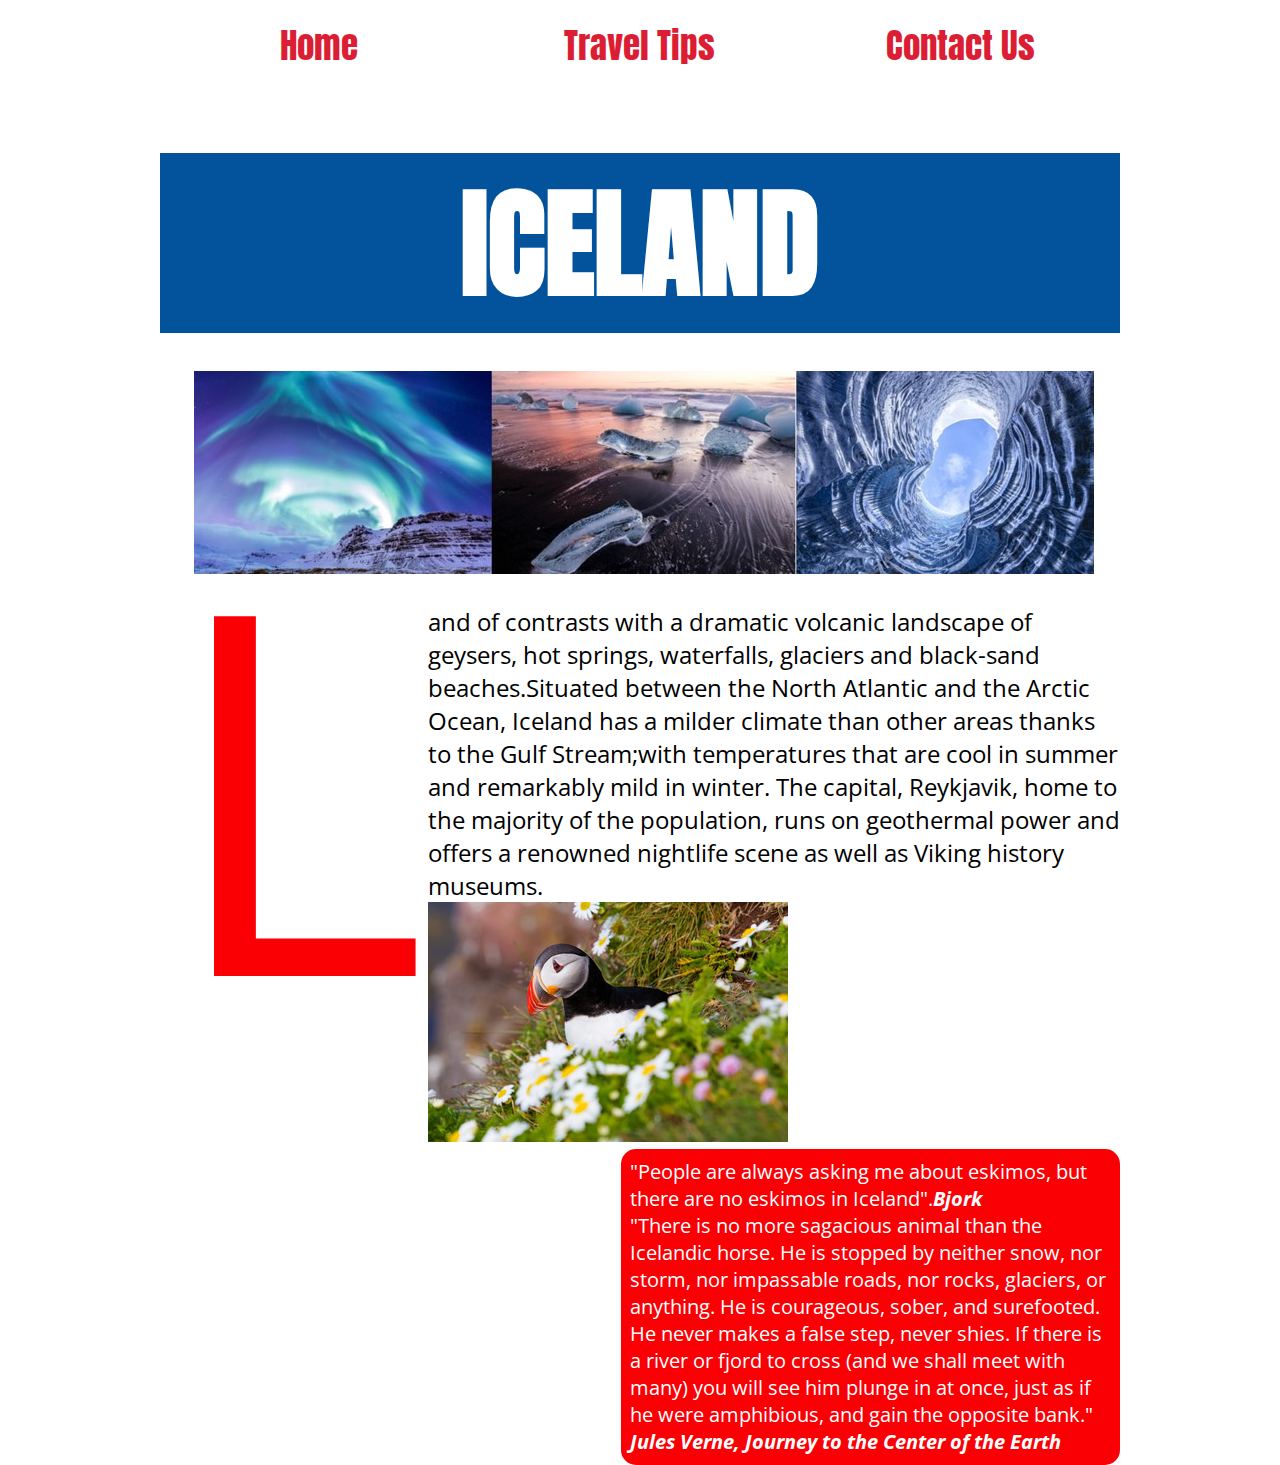
<file: index.html>
<!DOCTYPE html>
<html>
    <head>
          <meta charset="utf-8">

        <title>Iceland Travel Tips Geography</title>
        <link rel="stylesheet" href="iceland.css" type="text/css" />
        <link href="https://fonts.googleapis.com/css?family=Anton|Open+Sans+Condensed:700" rel="stylesheet">
    </head>
    
    <body>
    <!-- navigation bar must have at least 3 items -->
        <div class="nav">
            <ul>
            <li class="Home"><a href="index.html">Home</a></li>
            <li class="TravelTips"><a href="traveltips.html">Travel Tips</a></li>
            <li class="ContactUs"><a href="contactus.html">Contact Us</a></li>
        </ul>
        </div>
            
        <h1 class="country-name">ICELAND</h1>
    
    <!-- images can be replaced monthly with icelandic landscapes -->
    
        <div id="scenic"><img src="images/scenic.jpg" alt="icecave jokularso northern lights"/></div>
        
    <!-- introduction can be expanded if needed -->
    
        <div class="intro">
            
            Land of contrasts with a dramatic volcanic landscape of geysers, hot springs, waterfalls, glaciers and black-sand beaches.Situated between the North Atlantic and the Arctic Ocean, Iceland has a milder climate than other areas thanks to the Gulf Stream;with temperatures that are cool in summer and remarkably mild in winter. The capital, Reykjavik, home to the majority of the population, runs on geothermal power and offers a renowned nightlife scene as well as Viking history museums.
     
     <!-- quotes about Iceland can be updated with quotes from public figures or icelandic proverbs  -->  
     
     <!---bird image can replaced with another flora or fauna image with the same dimensions 360x240 or smaller -->  
     
     <div class="bird"><img src="images/atlanticpuffin.jpg" alt="atlanticpuffin" /></div>
        <div class="quote">"People are always asking me about eskimos,
but there are no eskimos in Iceland".<span class="famous">Bjork</span></br>"There is no more sagacious animal than the Icelandic horse. He is stopped by neither snow, nor storm, nor impassable roads, nor rocks, glaciers, or anything. He is courageous, sober, and surefooted. He never makes a false step, never shies. If there is a river or fjord to cross (and we shall meet with many) you will see him plunge in at once, just as if he were amphibious, and gain the opposite bank."
<span class="famous">Jules Verne, Journey to the Center of the Earth</span)
    </div>
        
        
 
    </body>

</html>
</file>
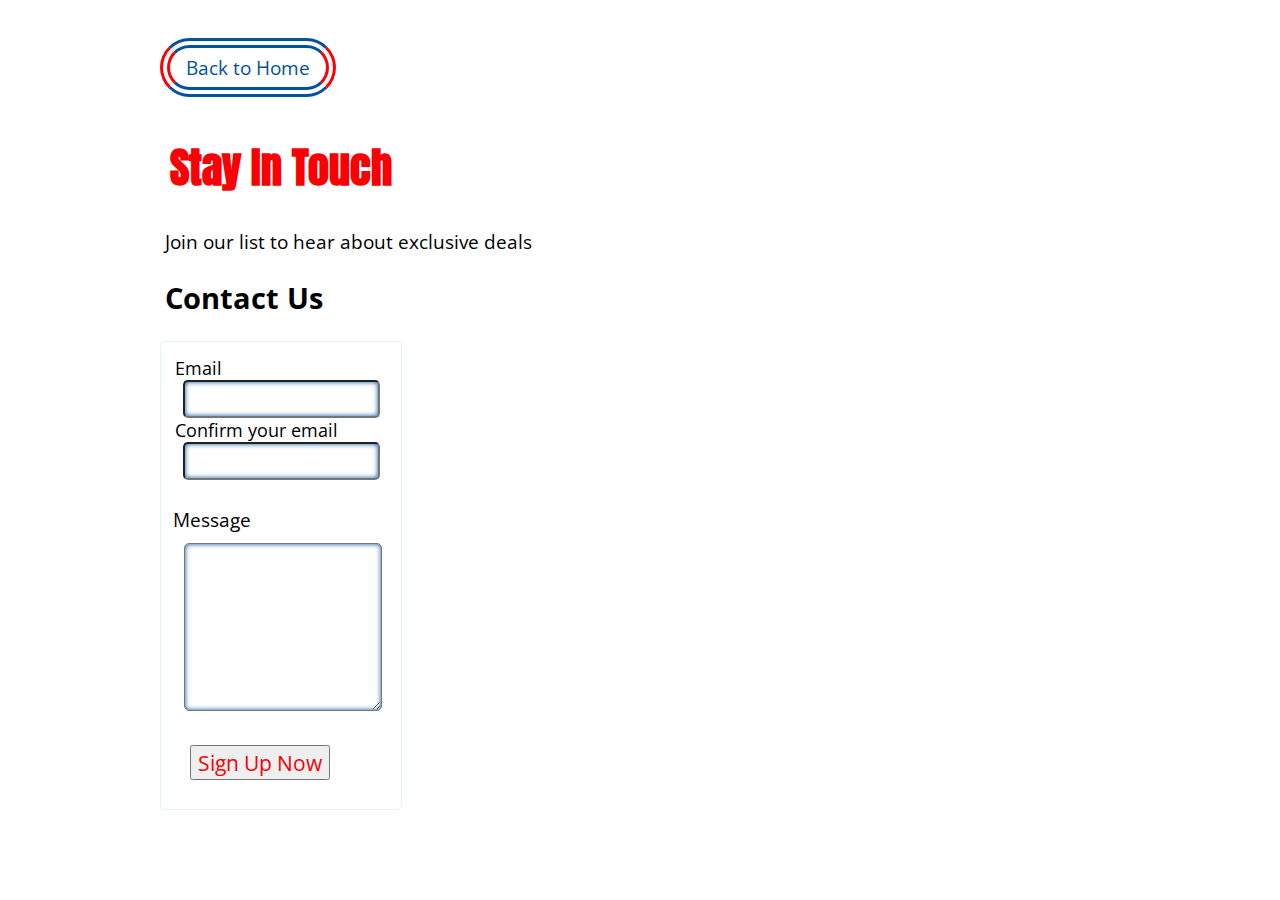
<file: contactus.html>
<!DOCTYPE html>
<html>
    <head>
          <meta charset="utf-8">
        <link rel="stylesheet" href="iceland.css" type="text/css" />
        <link href="https://fonts.googleapis.com/css?family=Anton|Open+Sans+Condensed:700" rel="stylesheet">
        <title>Contact Us</title>
    </head>
    <body>
        
        <!---content starts here--> 
        <div id="back-home"><a href="index.html">Back to Home</a></div>

        <div class="join">
        <h1 class="intouch">Stay In Touch</h1>
        <p class="needs">Join our list to hear about exclusive deals</p>
        <h2 class="contact">Contact Us</h2>
        </div>
        
        <!--- form starts here -->
    
        <form action="/contact" method="post">
     
         <!--- form must include email label ---> 
     
        <fieldset class="email">
            
            <label>
            Email
          <input type="email" id="mail" name="user_mail" />
            </label> 
        
         <!--- form must include confirm email label--->
     
     <label>
       Confirm your email
         <input type="email" id="mail" name="user_mail" />
          </label>
        
    
    </fieldset>
    
        <!--- sign-up button starts here --->
    
    <fieldset class="action">
      
       <label>Message
        <textarea id="msg" name="user_message"></textarea>
         
       </label>
        <label>
           <button name="button">Sign Up Now</button>
        </label>
        
    </fieldset>
        
    
    </form>
       <!--- form ends here --->         
            
 
    </body>
</html>
</file>
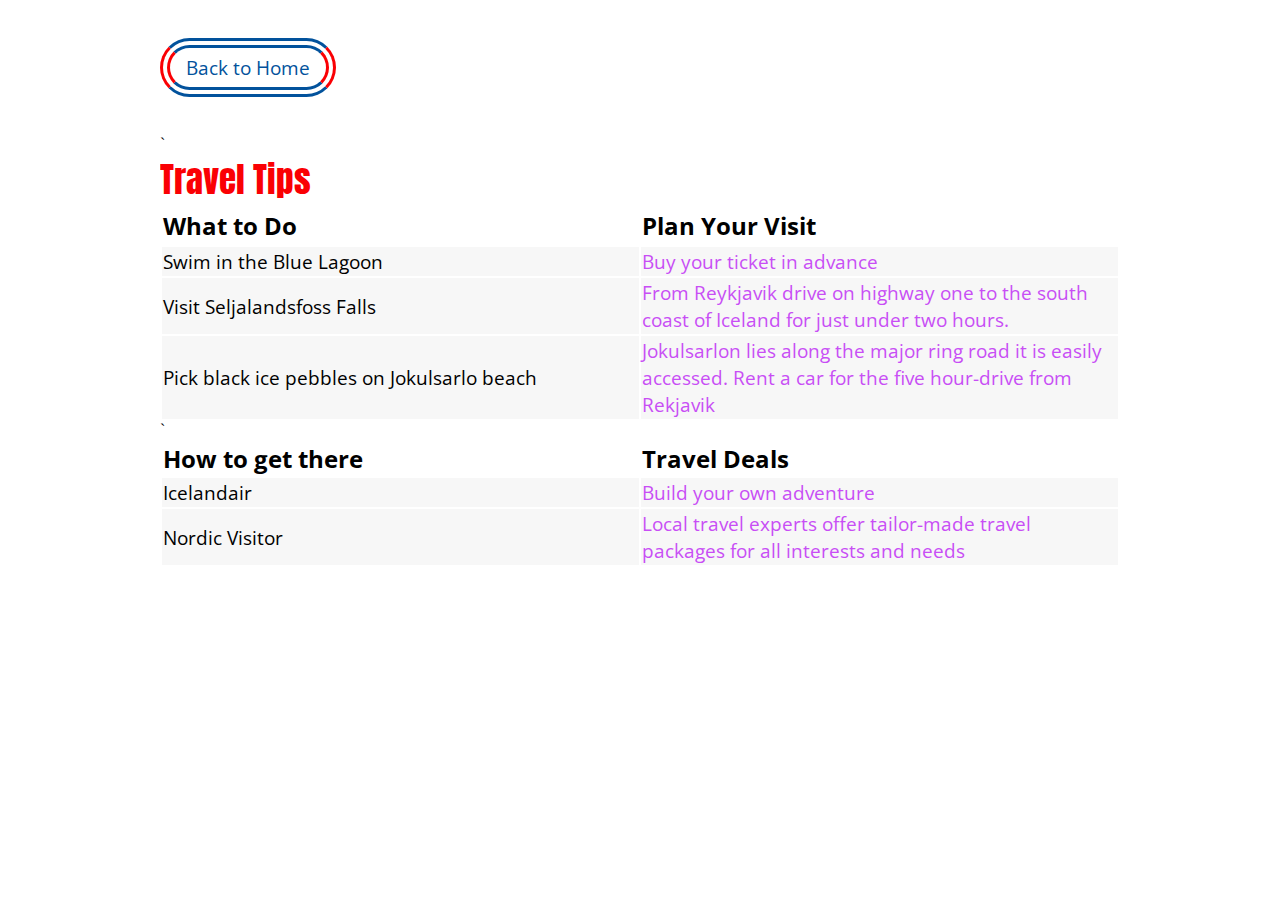
<file: traveltips.html>
<!DOCTYPE html>
<html>
    <head>
          <meta charset="utf-8">
        <link rel="stylesheet" href="iceland.css" type="text/css" />
        <link href="https://fonts.googleapis.com/css?family=Anton|Open+Sans+Condensed:700" rel="stylesheet">
        <title><a href="travel">Travel Tips</a></title>
    </head>
    <body>
       <!---content starts here--> 
        <div id="back-home"><a href="index.html">Back to Home</a></div>
        
        <!---activities should be listed in list form --> 
        
        
        <!---table starts here-->
    
        <table class="activities">
            <caption>Travel Tips</caption>
             <tr>`    
            <thead>
                <th scope="col">What to Do</th> 
                <th scope="col">Plan Your Visit</th> 
             </tr>
        </thead>
        <!---activities can be added to the list anytime-->       
             <tbody>
             <tr>
             <td>Swim in the Blue Lagoon</td>
             <td class="lagoon"><a href="http://www.bluelagoon.com/blue-lagoon-spa/prices-and-packages/">Buy your ticket in advance</a></td>
             </tr>
             <tr>
                    
                  <td>Visit Seljalandsfoss Falls</td> 
                  <td class="falls"><a href="https://www.re.is/iceland-on-your-own/">From Reykjavik drive on highway one to the south coast of Iceland for just under two hours.</a></td>
                
                </tr>
                <tr>
                <td>Pick black ice pebbles on Jokulsarlo beach</td>
                <td class="beach"><a href="https://www.re.is/iceland-on-your-own/">Jokulsarlon lies along the major ring road it is easily accessed. Rent a car for the five hour-drive from Rekjavik</a></td>
            </tr>
            </tbody>
        </table>
        
        <!--- new travel providers can be added as needed--->
    
        <table class="traveldeals">
             <thead>
             <tr>`
             <th scope="col">How to get there</th> 
            <th scope="col">Travel Deals</th> 
             </tr>
        </thead>
            <tbody>
             <tr>
             <td>Icelandair</td>
             <td class="icelandair"><a href="http://www.icelandair.us/vacations/">Build your own adventure</a></td>
             
               <tr>     
                  <td>Nordic Visitor</td> 
                  <td class="nordic"><a href="https://www.iceland.nordicvisitor.com/">Local travel experts offer tailor-made travel packages for all interests and needs</a></td>
                </tr>
            </tbody> 
        </table>
        
        <!---table ends here-->
    
       </body>
       
       </html>
</file>
<file: iceland.css>
body {
    width: 960px;
    margin: auto;
    }

.nav ul { 
        list-style: none;
        text-align: center;
        padding: 0;
        margin-top: 2%;
      }

 .nav li {
      font-family: 'Anton', sans-serif;
      font-size: 2.2em;
      
      height: 20%;
      width: 33%;
      margin: 0;
     display: inline-block;
     padding: 0;
    }

/* chosen color palette is Icelandic flag colors */   

    .nav a {
      text-decoration: none;
      color: #DC1E35;
    }
    
    .nav a:hover {
      background-color: #02529C;
    }
    
    
.country-name {
    font-family: 'Anton', sans-serif;
    font-size: 7.5em;
    text-align: center;
    color: #FFF;
    background-color:  #02529C;
    margin-bottom: 4%;
    padding: 0;
    }

.intro {
       font-family: 'Open Sans Condensed', sans-serif;
       font-size: 1.5em;
       text-align: left;
      }

/* pseudo selector first letter styled to form a drop-cap effect */ 

.intro:first-letter {
    color: #FA0004;
    float: left;
    font-size: 21em;
    line-height: 0.70;
    margin: 0 0 0 .5%;
    text-align: left;
    }
    
    
#scenic {
    display: inline-block;
    width: 95%;
    padding: 0;
    margin: 0 4% 2.8% 3.5%;
    }

/* quote about Iceland floats right */ 

.quote{
    font: 20px 'Open Sans Condensed', sans-serif;
    color: #FFF;
      float: right;
    width: 50%;
    margin: 0;
    padding: 1%;
    border: 20px;
    border-radius: 15px;
    background-color: #FA0004;
    }
    
/* peekaboo effect is achieved with hover on bird image and quote */ 

.intro:hover>.bird {
    display: none;
    }
    
.intro:hover>.quote {
    display: block;
    }
    

.famous {
    font-style: italic;
    font-size: 1em;
    font-weight: bolder;
 
 }
 
 .landscape {
     float: left;
 }
 
 caption{
     text-align: left;
     font-family: 'Anton', sans-serif;
     font-size: 2.2em;
     color: #FA0004;
 }
 
 
th {
     font-family: 'Open Sans Condensed', sans-serif;
     font-size: 1.5em;
     width: 28%;
     
     }
     

td {
    font-size: 1.2em;
    font-family: 'Open Sans Condensed', sans-serif;
    text-align: left;
  width: 12%;
  
}

tr {
    font-size: 1em;
    text-align: left;
    width: 72%;
    
}

td {
    background-color: #F7F7F7;
}

.lagoon a {
    text-decoration: none;
    color: #C84EF5;
 }

.falls a {
    text-decoration: none;
    color: #C84EF5;
}

.beach a {
    text-decoration: none;
    color: #C84EF5;
    }


.icelandair a {
    text-decoration: none;
    color: #C84EF5;
   
}

.nordic a {
    text-decoration: none;
    color: #C84EF5;
  
}

.join {
    font-family: 'Open Sans Condensed', sans-serif;
    font-size: 1.2em;
    margin-left: .5%
}


.intouch {
    color: #FA0004;
    font-family: 'Anton', sans-serif;
    font-size: 2.2em;
    margin-left: .5%
}

/* form overflow value must be hidden to contain form elements */ 

form {
    border: 1px solid #E6F1F5;
  border-radius: 5px;
  font: 1.5em, 'Open Sans Condensed' sans-serif;
  overflow: hidden;
  width: 25%;
  }
/* form width value must be 240px to contain all form elements */ 

fieldset {
  border: 0;
  margin: 0;
  padding: 5%;
    }
  
  action {
      padding: 5% 5% 0 5%;
  }  
  

/*used CSS3 to style input boxes */

input {
      border-radius: 5px;
     font-size: 1.2em;
     height: 1.5em;
	width: 89%;
    margin-left: 4%;
	-webkit-box-shadow: inset 0 0 5px #02529C;
	 -moz-box-shadow: inset 0 0 5px #02529C;
	 box-shadow: inset 0 0 5px #02529C;
 }
 
 submit {
     font-family: 'Open Sans Condensed', sans-serif;
    border-radius: 20%;
    font-size: 1.2em;
    margin-top: 5%;
    text-align: center;
     }
 
 .action {
     font-family: 'Open Sans Condensed', sans-serif;
     font-size: 1.2em;
  }

.message {
    font-family: 'Open Sans Condensed', sans-serif;
    font-size: 1.1em;
    
}

.email{
    font-family: 'Open Sans Condensed', sans-serif;
     font-size: 1.1em;
     margin: .8%;
    }
    
button {
    font-family: 'Open Sans Condensed', sans-serif;
     font-size: 1.1em;
     margin: 8%;
     color: #FA0004;
    }

/*used CSS3 to style message textarea box */
#msg {
    font-family: 'Open Sans Condensed', sans-serif;
    font-size: 1.2em;
    width: 89%;
    height: 7em;
    margin: 5%;
    border-radius: 5px;
    -webkit-box-shadow: inset 0 0 5px #02529C;
	 -moz-box-shadow: inset 0 0 5px #02529C;
	 box-shadow: inset 0 0 5px #02529C;
    }

#back-home {
    font-size: 1.2em;
    font-family: 'Open Sans Condensed', sans-serif;
    margin: 4% 0 4% 0;
    text-align: center;
    width: 15%;
    border: 10px double;
      border-color:  #02529C #FA0004 ;
      border-radius: 50px;
      padding: 0.6%;
    }

#back-home a {
    text-decoration: none;
    color: #02529C;
    }
    
#back-home a:hover {
     color: #FA0004;
     border: 2px solid;
     border-radius: 10px;
     padding: 1.5%;
    }
</file>
